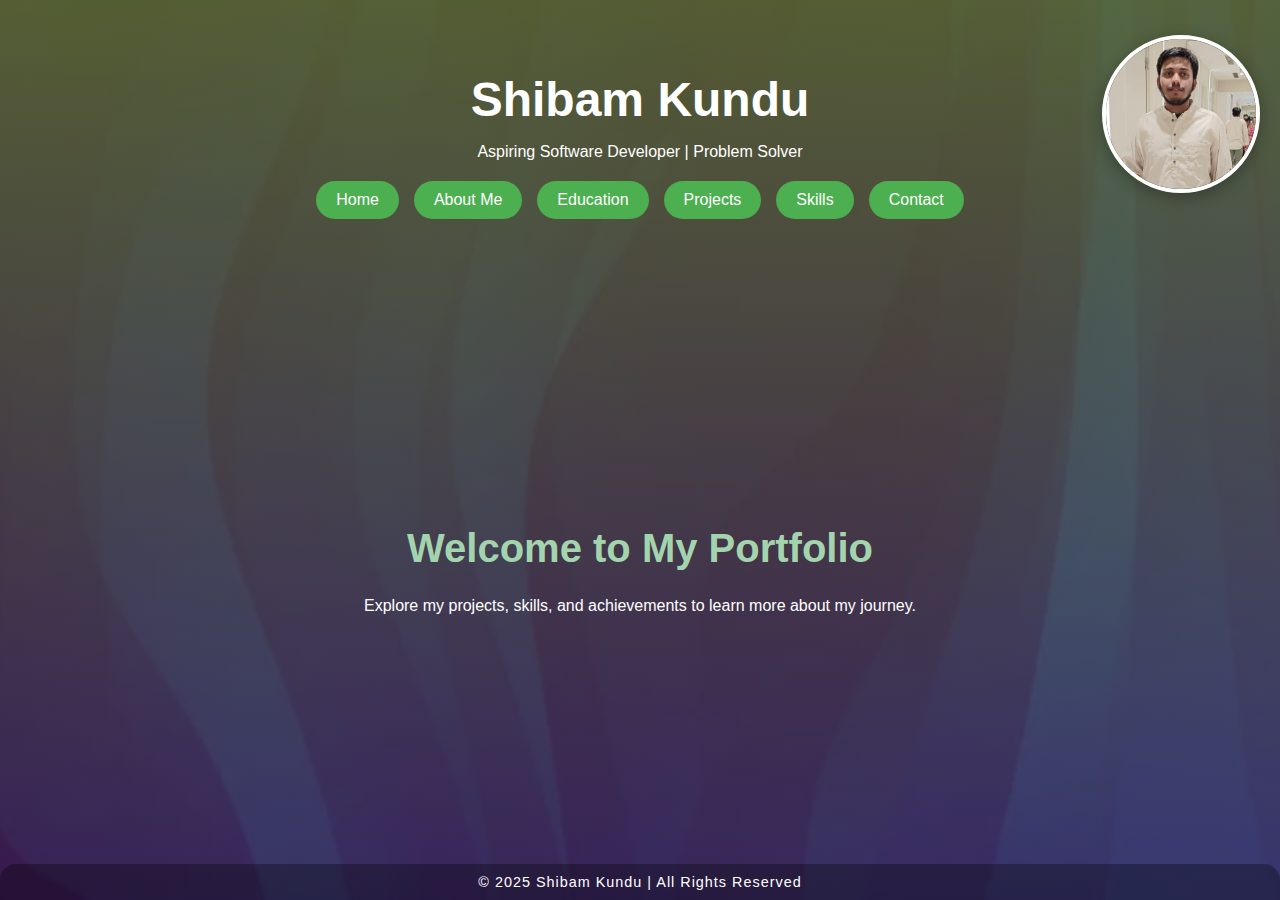
<file: index.html>
<!DOCTYPE html>
<html lang="en">
<head>
    <meta charset="UTF-8">
    <meta name="viewport" content="width=device-width, initial-scale=1.0">
    <title>Shibam Kundu | Portfolio</title>
    <link rel="stylesheet" href="styles.css">
</head>
<body>
    <header>
        <h1>Shibam Kundu</h1>
        <p>Aspiring Software Developer | Problem Solver</p>
        
        <nav>
            <a href="index.html">Home</a>
            <a href="about.html">About Me</a>
            <a href="education.html">Education</a>
            <a href="projects.html">Projects</a>
            <a href="skills.html">Skills</a>
            <a href="contact.html">Contact</a>
        </nav>
    </header>

    <section id="home">
        <h2>Welcome to My Portfolio</h2>
        <img src="assets/images/profile1.jpg" alt="Shibam Kundu" class="profile-photo"> <!-- Updated Class -->
        <p>Explore my projects, skills, and achievements to learn more about my journey.</p>
    </section>

    <footer>
        <p>&copy; 2025 Shibam Kundu | All Rights Reserved</p>
    </footer>
</body>
</html>
</file>
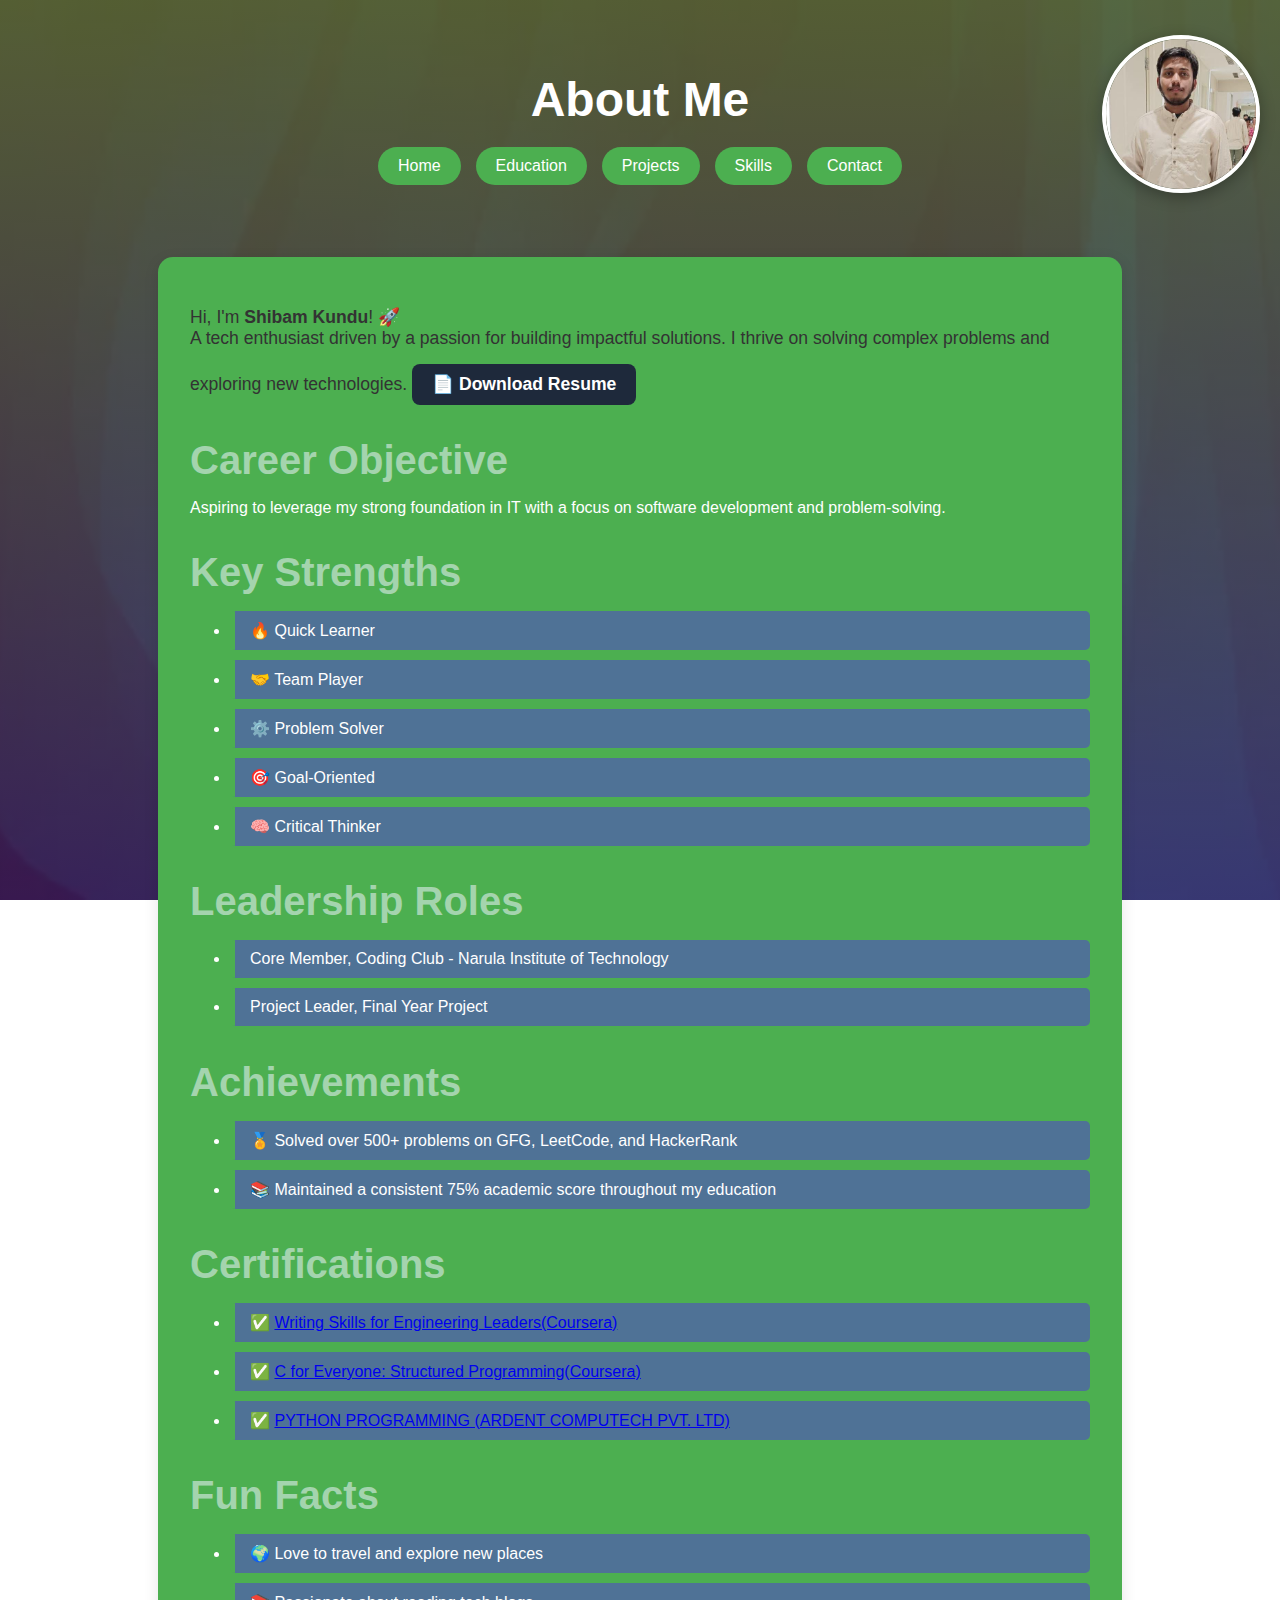
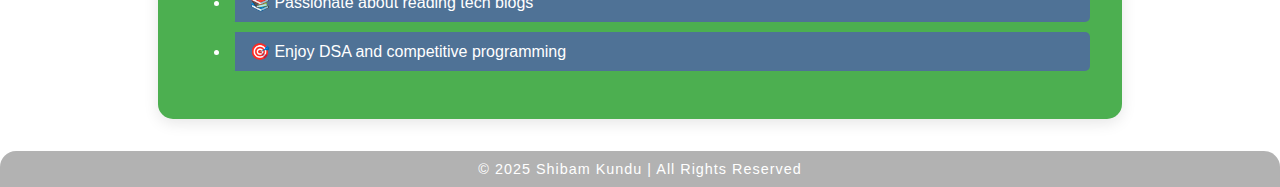
<file: about.html>
<!DOCTYPE html>
<html lang="en">
<head>
    <meta charset="UTF-8">
    <meta name="viewport" content="width=device-width, initial-scale=1.0">
    <title>About Me | Shibam Kundu</title>
    <link rel="stylesheet" href="styles.css">
</head>
<body>
    <header>
        <h1>About Me</h1>
        <nav>
            <a href="index.html">Home</a>
            <a href="education.html">Education</a>
            <a href="projects.html">Projects</a>
            <a href="skills.html">Skills</a>
            <a href="contact.html">Contact</a>
        </nav>
    </header>

    <section id="about">
        <div class="intro">
            <img src="assets/images/profile1.jpg" alt="Shibam Kundu" class="profile-photo">
            <p>Hi, I'm <strong>Shibam Kundu</strong>! 🚀<br>
               A tech enthusiast driven by a passion for building impactful solutions. 
               I thrive on solving complex problems and exploring new technologies. 
               <a href="https://github.com/Hacker0P/Certificates/blob/main/My_Resume.pdf" target="_blank" class="download-resume">📄 Download Resume</a>
            </p>
        </div>

        <h2>Career Objective</h2>
        <p>Aspiring to leverage my strong foundation in IT with a focus on software development and problem-solving.</p>

        <h2>Key Strengths</h2>
        <ul class="strengths">
            <li>🔥 Quick Learner</li>
            <li>🤝 Team Player</li>
            <li>⚙️ Problem Solver</li>
            <li>🎯 Goal-Oriented</li>
            <li>🧠 Critical Thinker</li>
        </ul>

        <h2>Leadership Roles</h2>
        <ul>
            <li>Core Member, Coding Club - Narula Institute of Technology</li>
            <li>Project Leader, Final Year Project</li>
        </ul>

        <h2>Achievements</h2>
        <ul>
            <li>🏅 Solved over 500+ problems on GFG, LeetCode, and HackerRank</li>
            <li>📚 Maintained a consistent 75% academic score throughout my education</li>
        </ul>

        <h2>Certifications</h2>
        <ul>
            <li>✅ <a href="https://www.coursera.org/account/accomplishments/verify/VK7UESPYFTCT"> Writing Skills for Engineering Leaders(Coursera)</a></li>
            <li>✅ <a href="https://www.coursera.org/account/accomplishments/verify/82XTCEJQUCJT"> C for Everyone: Structured Programming(Coursera)</a></li>
            <li>✅ <a href="https://github.com/Hacker0P/Certificates/blob/main/python_programming.pdf"> PYTHON PROGRAMMING (ARDENT COMPUTECH PVT. LTD)</a></li>
        </ul>

        <h2>Fun Facts</h2>
        <ul>
            <li>🌍 Love to travel and explore new places</li>
            <li>📚 Passionate about reading tech blogs</li>
            <li>🎯 Enjoy DSA and competitive programming</li>
        </ul>
    </section>

    <footer>
        <p>&copy; 2025 Shibam Kundu | All Rights Reserved</p>
    </footer>
</body>
</html>
</file>
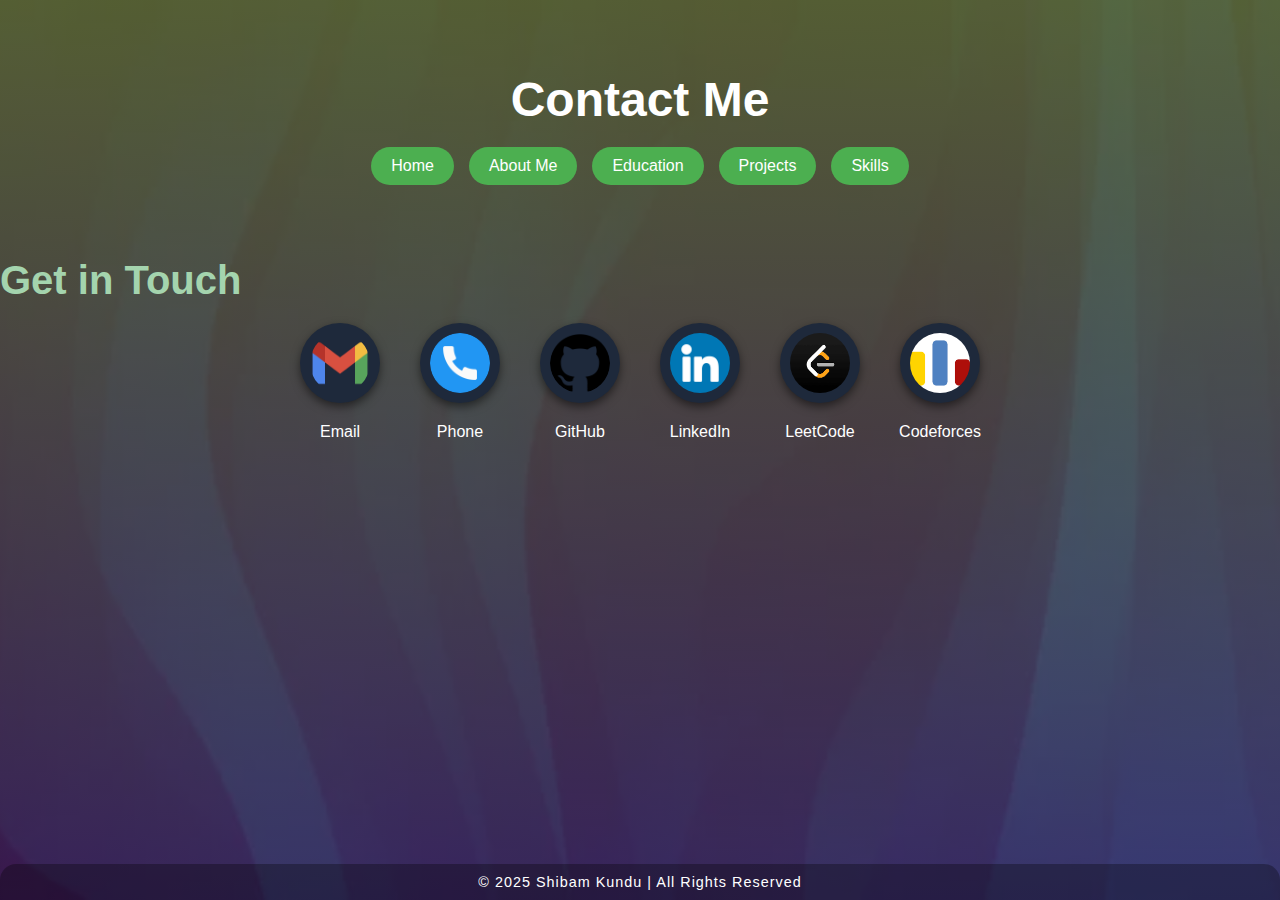
<file: contact.html>
<!DOCTYPE html>
<html lang="en">
<head>
    <meta charset="UTF-8">
    <meta name="viewport" content="width=device-width, initial-scale=1.0">
    <title>Contact | Shibam Kundu</title>
    <link rel="stylesheet" href="styles.css">
</head>
<body>
    <header>
        <h1>Contact Me</h1>
        <nav>
            <a href="index.html">Home</a>
            <a href="about.html">About Me</a>
            <a href="education.html">Education</a>
            <a href="projects.html">Projects</a>
            <a href="skills.html">Skills</a>
        </nav>
    </header>

    <section id="contact">
        <h2>Get in Touch</h2>

        <div class="contact-container">
            <a href="mailto:shibamkundu120103@gmail.com" target="_blank">
                <img src="assets/images/gmail.png" alt="Email" class="contact-icon">
                <p>Email</p>
            </a>

            <a href="tel:+916296198904">
                <img src="assets/images/telephone.png" alt="Phone" class="contact-icon">
                <p>Phone</p>
            </a>

            <a href="https://github.com/Hacker0P" target="_blank">
                <img src="assets/images/github.png" alt="GitHub" class="contact-icon">
                <p>GitHub</p>
            </a>

            <a href="https://www.linkedin.com/in/shibam-kundu/" target="_blank">
                <img src="assets/images/linkedin.png" alt="LinkedIn" class="contact-icon">
                <p>LinkedIn</p>
            </a>

            <a href="https://leetcode.com/u/shibamkundu120103/" target="_blank">
                <img src="assets/images/leetcode.png" alt="LeetCode" class="contact-icon">
                <p>LeetCode</p>
            </a>

            <a href="https://codeforces.com/profile/wizard27" target="_blank">
                <img src="assets/images/codeforces_logo.png" alt="Codeforces" class="contact-icon">
                <p>Codeforces</p>
            </a>
        </div>
    </section>

    <footer>
        <p>&copy; 2025 Shibam Kundu | All Rights Reserved</p>
    </footer>
</body>
</html>
</file>
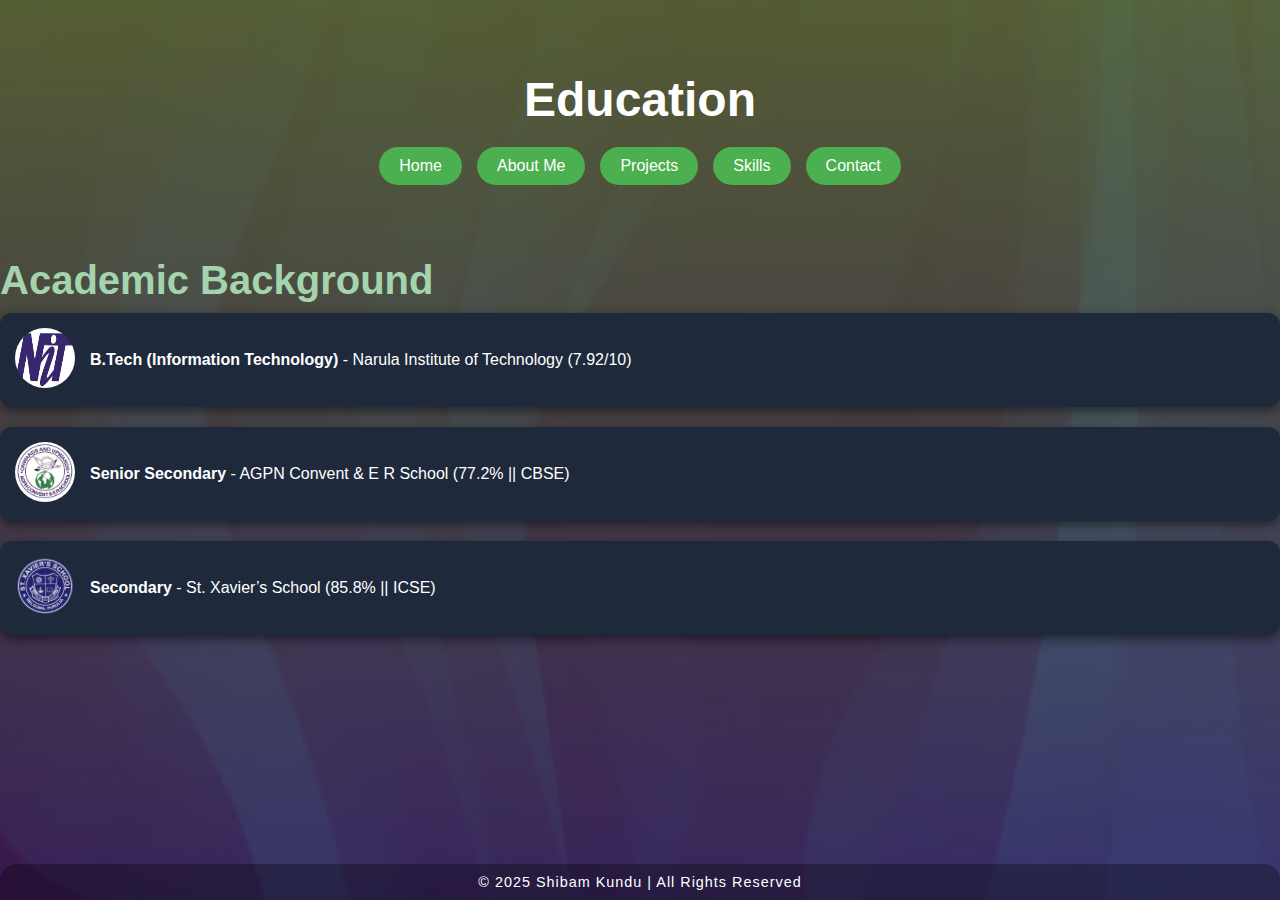
<file: education.html>
<!DOCTYPE html>
<html lang="en">
<head>
    <meta charset="UTF-8">
    <meta name="viewport" content="width=device-width, initial-scale=1.0">
    <title>Education | Shibam Kundu</title>
    <link rel="stylesheet" href="styles.css">
</head>
<body>
    <header>
        <h1>Education</h1>
        <nav>
            <a href="index.html">Home</a>
            <a href="about.html">About Me</a>
            <a href="projects.html">Projects</a>
            <a href="skills.html">Skills</a>
            <a href="contact.html">Contact</a>
        </nav>
    </header>

    <section id="education">
        <h2>Academic Background</h2>

        <div class="education-container">
            <div class="education-item">
                <a href="https://www.nit.ac.in/" target="_blank">
                    <img src="assets/images/nit_logo.jpg" alt="NIT Logo" class="edu-logo">
                </a>
                <p><strong>B.Tech (Information Technology)</strong> - Narula Institute of Technology (7.92/10)</p>
            </div>

            <div class="education-item">
                <a href="https://agpnconventerschool.com/" target="_blank">
                    <img src="assets/images/agpn_logo.png" alt="AGPN Logo" class="edu-logo">
                </a>
                <p><strong>Senior Secondary</strong> - AGPN Convent & E R School (77.2% || CBSE)</p>
            </div>

            <div class="education-item">
                <a href="https://xavierspurulia.in/" target="_blank">
                    <img src="assets/images/xavier_logo.png" alt="St. Xavier’s Logo" class="edu-logo">
                </a>
                <p><strong>Secondary</strong> - St. Xavier’s School (85.8% || ICSE)</p>
            </div>
        </div>
    </section>

    <footer>
        <p>&copy; 2025 Shibam Kundu | All Rights Reserved</p>
    </footer>
</body>
</html>
</file>
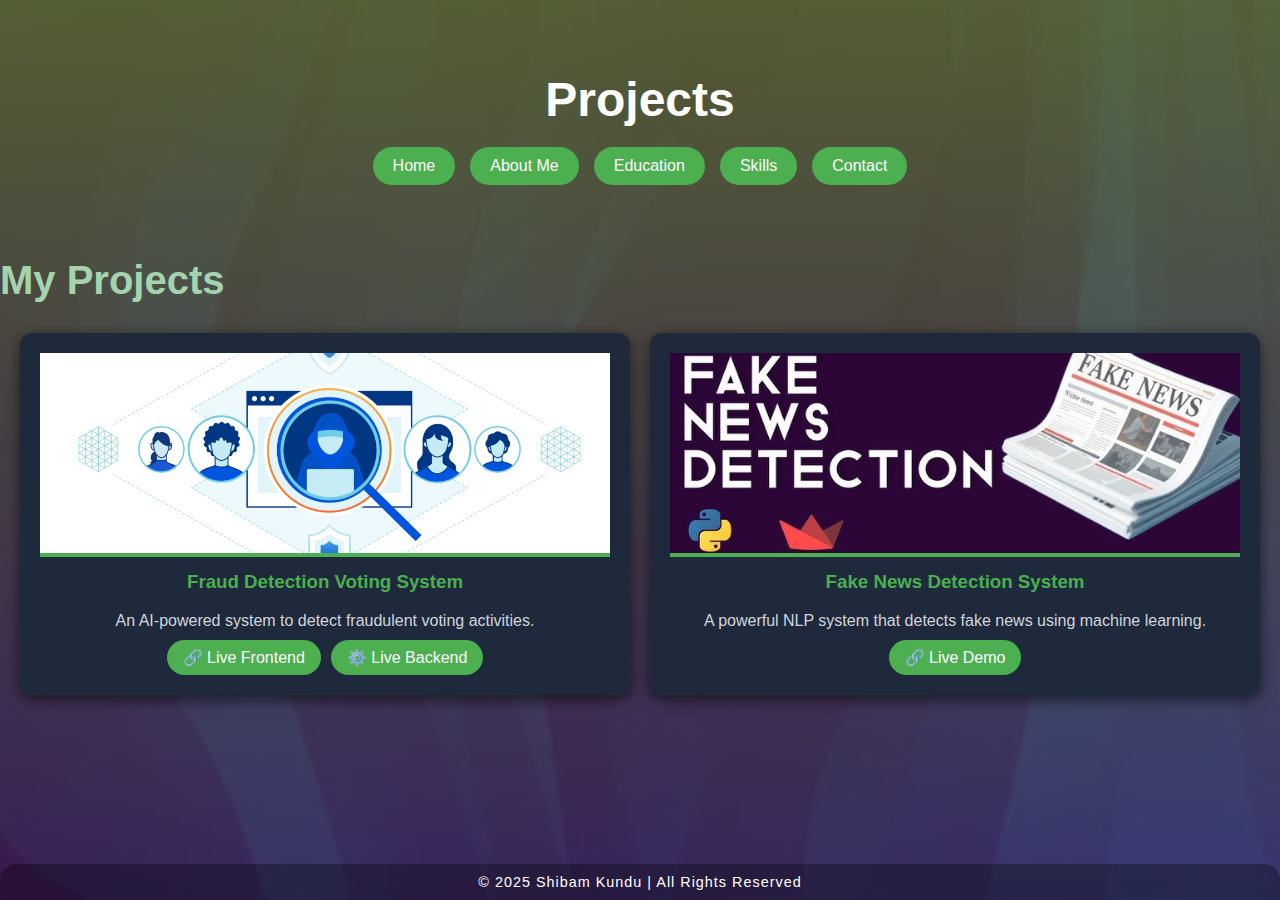
<file: projects.html>
<!DOCTYPE html>
<html lang="en">
<head>
    <meta charset="UTF-8">
    <meta name="viewport" content="width=device-width, initial-scale=1.0">
    <title>Projects | Shibam Kundu</title>
    <link rel="stylesheet" href="styles.css">
</head>
<body>
    <header>
        <h1>Projects</h1>
        <nav>
            <a href="index.html">Home</a>
            <a href="about.html">About Me</a>
            <a href="education.html">Education</a>
            <a href="skills.html">Skills</a>
            <a href="contact.html">Contact</a>
        </nav>
    </header>

    <section id="projects">
        <h2>My Projects</h2>
        <div class="projects-container">
            
            <!-- Fraud Detection Voting System -->
            <div class="project-card">
                <img src="assets/images/fraud_voting.jpg" alt="Fraud Detection Voting System">
                <h3>Fraud Detection Voting System</h3>
                <p>An AI-powered system to detect fraudulent voting activities.</p>
                <div class="links">
                    <a href="https://fraud-detection-voting-uggfllpjyhcm8brxgdpfra.streamlit.app/" 
                       class="btn-primary" target="_blank">🔗 Live Frontend</a>
                    <a href="https://fraud-detection-voting.onrender.com/docs#/default/get_votes_get_votes__get" 
                       class="btn-secondary" target="_blank">⚙️ Live Backend</a>
                </div>
            </div>

            <!-- Fake News Detection System -->
            <div class="project-card">
                <img src="assets/images/fake_news.jpg" alt="Fake News Detection System">
                <h3>Fake News Detection System</h3>
                <p>A powerful NLP system that detects fake news using machine learning.</p>
                <div class="links">
                    <a href="https://fakenewsdetection-sqkrjjwxcjh9gia5i5ar83.streamlit.app/" 
                       class="btn-primary" target="_blank">🔗 Live Demo</a>
                </div>
            </div>
        </div>
    </section>

    <footer>
        <p>&copy; 2025 Shibam Kundu | All Rights Reserved</p>
    </footer>
</body>
</html>
</file>
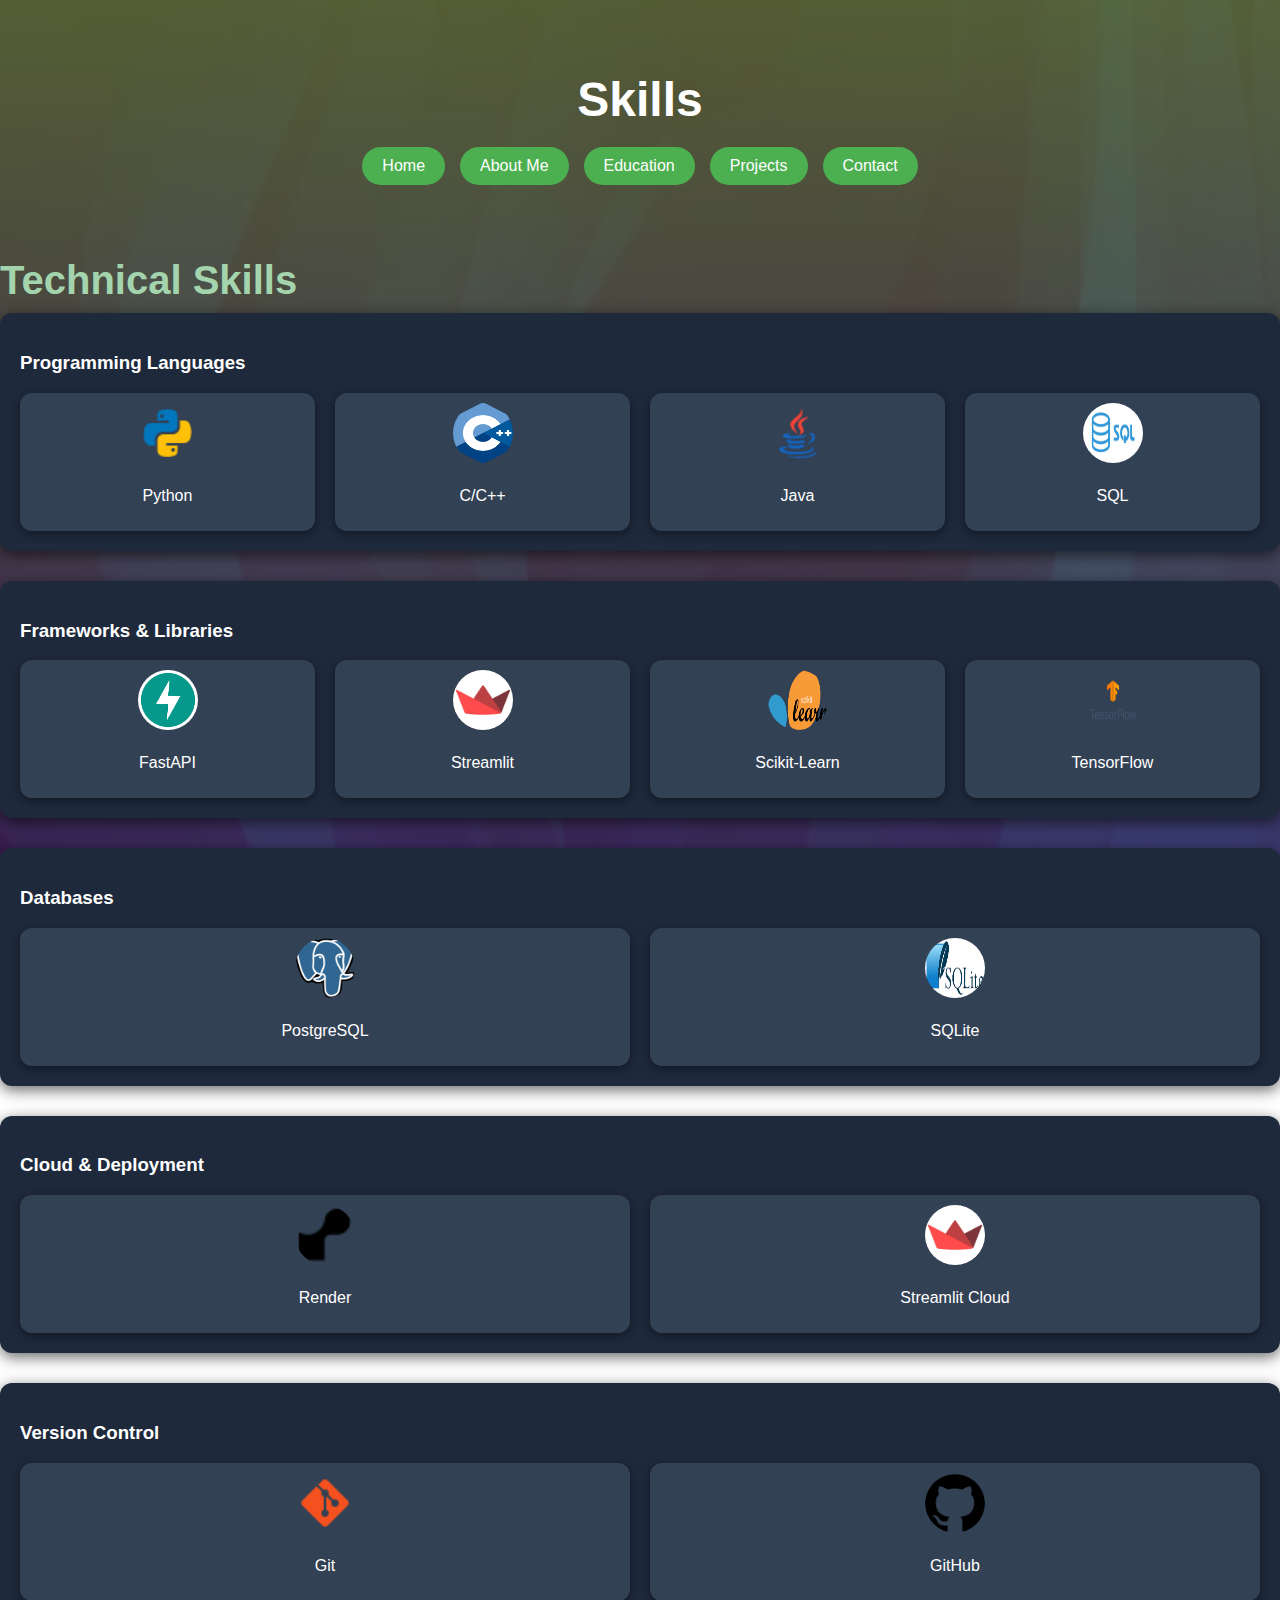
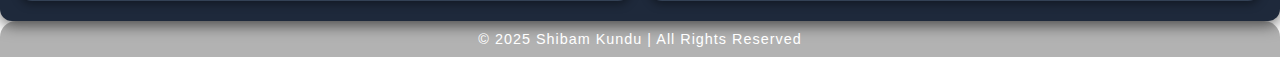
<file: skills.html>
<!DOCTYPE html>
<html lang="en">
<head>
    <meta charset="UTF-8">
    <meta name="viewport" content="width=device-width, initial-scale=1.0">
    <title>Skills | Shibam Kundu</title>
    <link rel="stylesheet" href="styles.css">
</head>
<body>
    <header>
        <h1>Skills</h1>
        <nav>
            <a href="index.html">Home</a>
            <a href="about.html">About Me</a>
            <a href="education.html">Education</a>
            <a href="projects.html">Projects</a>
            <a href="contact.html">Contact</a>
        </nav>
    </header>

    <section id="skills">
        <h2>Technical Skills</h2>

        <div class="skills-container">

            <div class="skill-category">
                <h3>Programming Languages</h3>
                <div class="skills-grid">
                    <div class="skill-item">
                        <img src="assets/images/python.png" alt="Python" class="skill-logo">
                        <p>Python</p>
                    </div>
                    <div class="skill-item">
                        <img src="assets/images/cpp.png" alt="C++" class="skill-logo">
                        <p>C/C++</p>
                    </div>
                    <div class="skill-item">
                        <img src="assets/images/java.png" alt="Java" class="skill-logo">
                        <p>Java</p>
                    </div>
                    <div class="skill-item">
                        <img src="assets/images/sql.jpg" alt="SQL" class="skill-logo">
                        <p>SQL</p>
                    </div>
                </div>
            </div>

            <div class="skill-category">
                <h3>Frameworks & Libraries</h3>
                <div class="skills-grid">
                    <div class="skill-item">
                        <img src="assets/images/fast_api.png" alt="FastAPI" class="skill-logo">
                        <p>FastAPI</p>
                    </div>
                    <div class="skill-item">
                        <img src="assets/images/streamlit.png" alt="Streamlit" class="skill-logo">
                        <p>Streamlit</p>
                    </div>
                    <div class="skill-item">
                        <img src="assets/images/Scikit_learn.png" alt="Scikit-Learn" class="skill-logo">
                        <p>Scikit-Learn</p>
                    </div>
                    <div class="skill-item">
                        <img src="assets/images/TensorFlow.png" alt="TensorFlow" class="skill-logo">
                        <p>TensorFlow</p>
                    </div>
                </div>
            </div>

            <div class="skill-category">
                <h3>Databases</h3>
                <div class="skills-grid">
                    <div class="skill-item">
                        <img src="assets/images/Postgresql.png" alt="PostgreSQL" class="skill-logo">
                        <p>PostgreSQL</p>
                    </div>
                    <div class="skill-item">
                        <img src="assets/images/sqlite.jpg" alt="SQLite" class="skill-logo">
                        <p>SQLite</p>
                    </div>
                </div>
            </div>

            <div class="skill-category">
                <h3>Cloud & Deployment</h3>
                <div class="skills-grid">
                    <div class="skill-item">
                        <img src="assets/images/render.png" alt="Render" class="skill-logo">
                        <p>Render</p>
                    </div>
                    <div class="skill-item">
                        <img src="assets/images/streamlit.png" alt="Streamlit Cloud" class="skill-logo">
                        <p>Streamlit Cloud</p>
                    </div>
                </div>
            </div>

            <div class="skill-category">
                <h3>Version Control</h3>
                <div class="skills-grid">
                    <div class="skill-item">
                        <img src="assets/images/git.png" alt="Git" class="skill-logo">
                        <p>Git</p>
                    </div>
                    <div class="skill-item">
                        <img src="assets/images/github.png" alt="GitHub" class="skill-logo">
                        <p>GitHub</p>
                    </div>
                </div>
            </div>
        </div>
    </section>

    <footer>
        <p>&copy; 2025 Shibam Kundu | All Rights Reserved</p>
    </footer>
</body>
</html>
</file>
<file: styles.css>
body {
    background: linear-gradient(rgba(119, 125, 62, 0.7), rgba(78, 29, 105, 0.7)), 
                url('assets/images/background1.jpg');
    background-size: cover;
    background-position: center;
    background-attachment: fixed;
    background-repeat: no-repeat;
    color: #fff;
    font-family: 'Arial', sans-serif;
    margin: 0;
    padding: 0;
    box-sizing: border-box;
}

header {
    text-align: center;
    padding: 40px 20px;
}

h1 {
    font-size: 3rem;
    margin-bottom: 5px;
}

h2 {
    font-size: 1.5rem;
    color: #a4d4ae;
}

nav {
    display: flex;
    justify-content: center;
    gap: 15px;
    margin-top: 20px;
}

nav a {
    background-color: #4CAF50;
    color: #fff;
    padding: 10px 20px;
    border-radius: 20px;
    text-decoration: none;
    transition: background 0.3s ease;
}

nav a:hover {
    background-color: #45a049;
}

.container {
    background-color: rgba(0, 0, 0, 0.8);
    border-radius: 16px;
    box-shadow: 0 4px 15px rgba(0, 0, 0, 0.5);
    padding: 40px;
    max-width: 80%;
    margin: 40px auto;
    text-align: center;
}

/* Profile Photo Styling */
.profile-photo {
    width: 150px;
    height: 150px;  /* Perfect circle */
    border-radius: 50%; /* Circular shape */
    border: 4px solid #4CAF50; /* Green border */
    position: fixed;  /* Fixed to viewport */
    top: 20px;  /* Distance from top */
    right: 20px;  /* Distance from right */
    box-shadow: 0 4px 10px rgba(0, 0, 0, 0.7);  /* Shadow for effect */
    object-fit: cover; /* Ensures image scales properly */
    object-position:top;
    z-index: 10; /* Ensures it stays above other elements */
}


body {
    display: flex;
    flex-direction: column;
    min-height: 100vh; /* Full viewport height */
}


footer {
    margin-top: auto; /* Pushes footer to the bottom */
    text-align: center;
    padding: 20px 0;
    background-color: #4CAF50;
    color: #fff;
    border-top-left-radius: 16px;
    border-top-right-radius: 16px;
}

.projects-container {
    display: grid;
    grid-template-columns: repeat(auto-fit, minmax(300px, 1fr));
    gap: 20px;
    padding: 20px;
}

.project-card {
    background-color: #1e293b; /* Dark theme card */
    border-radius: 12px;
    overflow: hidden;
    box-shadow: 0 4px 15px rgba(0, 0, 0, 0.6);
    text-align: center;
    padding: 20px;
}

.project-card img {
    width: 100%;
    height: 200px;
    object-fit: cover; /* Ensures proper image scaling */
    border-bottom: 4px solid #4CAF50;
}

.project-card h3 {
    color: #4CAF50;
    margin-top: 10px;
}

.project-card p {
    color: #d1d5db;
    margin: 10px 0;
}

.links {
    margin-top: 10px;
    display: flex;
    gap: 10px;
    justify-content: center;
}

.btn-primary, .btn-secondary {
    background-color: #4CAF50;
    color: #fff;
    padding: 8px 16px;
    border-radius: 20px;
    text-decoration: none;
    transition: background 0.3s ease;
}

.btn-primary:hover, .btn-secondary:hover {
    background-color: #45a049;
}


.contact-container {
    display: flex;
    flex-wrap: wrap;
    gap: 20px;
    justify-content: center;
    margin-top: 20px;
}

.contact-container a {
    text-decoration: none;
    color: #fff;
    text-align: center;
    width: 100px;
    transition: transform 0.3s ease;
}

.contact-container a:hover {
    transform: scale(1.1);
}

.contact-icon {
    width: 60px;
    height: 60px;
    border-radius: 50%;
    background-color: #1e293b;
    padding: 10px;
    box-shadow: 0 4px 10px rgba(0, 0, 0, 0.5);
}


.education-container {
    display: flex;
    flex-direction: column;
    gap: 20px;
}

.education-item {
    display: flex;
    align-items: center;
    gap: 15px;
    background-color: #1e293b;
    padding: 15px;
    border-radius: 12px;
    box-shadow: 0 4px 12px rgba(0, 0, 0, 0.5);
}

.edu-logo {
    width: 60px;
    height: 60px;
    border-radius: 50%;
    cursor: pointer;
    transition: transform 0.3s ease;
}

.edu-logo:hover {
    transform: scale(1.1);
}


.skills-container {
    display: flex;
    flex-direction: column;
    gap: 30px;
}

.skill-category {
    background-color: #1e293b;
    padding: 20px;
    border-radius: 12px;
    box-shadow: 0 4px 15px rgba(0, 0, 0, 0.6);
}

.skills-grid {
    display: grid;
    grid-template-columns: repeat(auto-fit, minmax(100px, 1fr));
    gap: 20px;
    text-align: center;
}

.skill-item {
    display: flex;
    flex-direction: column;
    align-items: center;
    gap: 8px;
    padding: 10px;
    border-radius: 12px;
    background-color: #334155;
    box-shadow: 0 3px 10px rgba(0, 0, 0, 0.4);
    transition: transform 0.3s ease;
}

.skill-item:hover {
    transform: scale(1.1);
}

.skill-logo {
    width: 60px;
    height: 60px;
    border-radius: 50%;
}


section#about {
    max-width: 900px;
    margin: 2rem auto;
    background-color:#4CAF50;
    padding: 2rem;
    border-radius: 15px;
    box-shadow: 0 4px 15px rgba(0, 0, 0, 0.1);
    animation: fadeIn 1s ease-in-out;
}

@keyframes fadeIn {
    from {
        opacity: 0;
        transform: translateY(-20px);
    }
    to {
        opacity: 1;
        transform: translateY(0);
    }
}

.intro p {
    font-size: 1.1rem;
    color: #333;
}

.profile-photo {
    width: 140px;
    height: 140px;
    border-radius: 50%;
    border: 4px solid #4CAF50;
    box-shadow: 0 4px 10px rgba(0, 0, 0, 0.2);
}

ul li {
    background:rgb(79, 114, 150);
    margin: 10px 0;
    padding: 10px 15px;
    border-left: 5px solid #4CAF50;
    border-radius: 5px;
    transition: transform 0.3s ease;
}

ul li:hover {
    transform: translateX(5px); /* Interactive hover effect */
}

.download-resume {
    display: inline-block;
    background-color: #1e293b;
    color: #fff;
    padding: 10px 20px;
    border-radius: 8px;
    text-decoration: none;
    font-weight: bold;
    margin-top: 15px;
    transition: background 0.3s ease;
}

.download-resume:hover {
    background-color: #1e293b;
}


/* Home Section */
#home {
    display: flex;
    flex-direction: column;
    align-items: center;
    justify-content: center;
    flex-grow: 1;
}

h2 {
    font-size: 2.5rem;
    margin-bottom: 10px;
}

.profile-photo {
    width: 150px;
    height: 150px;
    border-radius: 50%;
    margin-top: 15px;
    border: 4px solid #fff;  /* Clean photo frame */
    box-shadow: 0 4px 15px rgba(0, 0, 0, 0.3);
}

/* Footer */
footer {
    width: 100%;
    text-align: center;
    padding: 10px 0;
    background: rgba(0, 0, 0, 0.3);
    position: relative;
    bottom: 0;
}

footer p {
    margin: 0;
    font-size: 0.9rem;
    letter-spacing: 1px;
}
</file>
